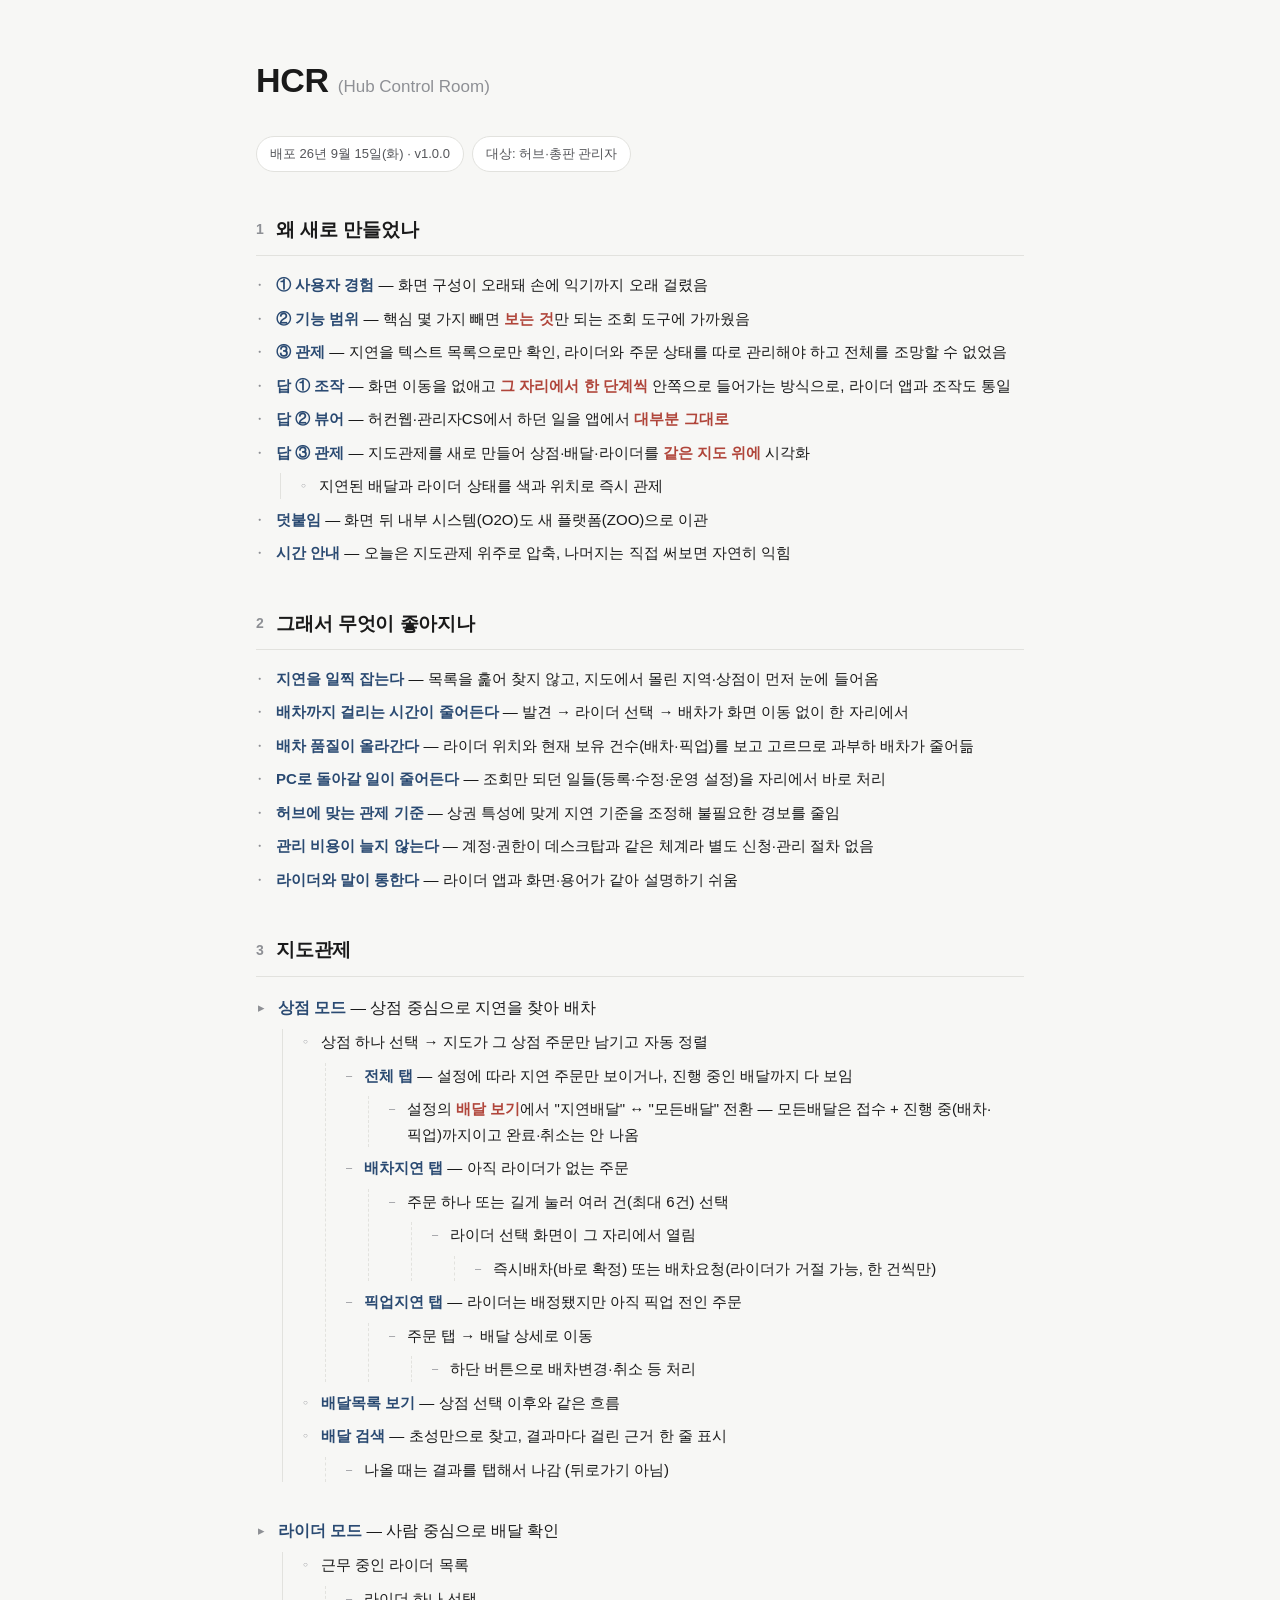
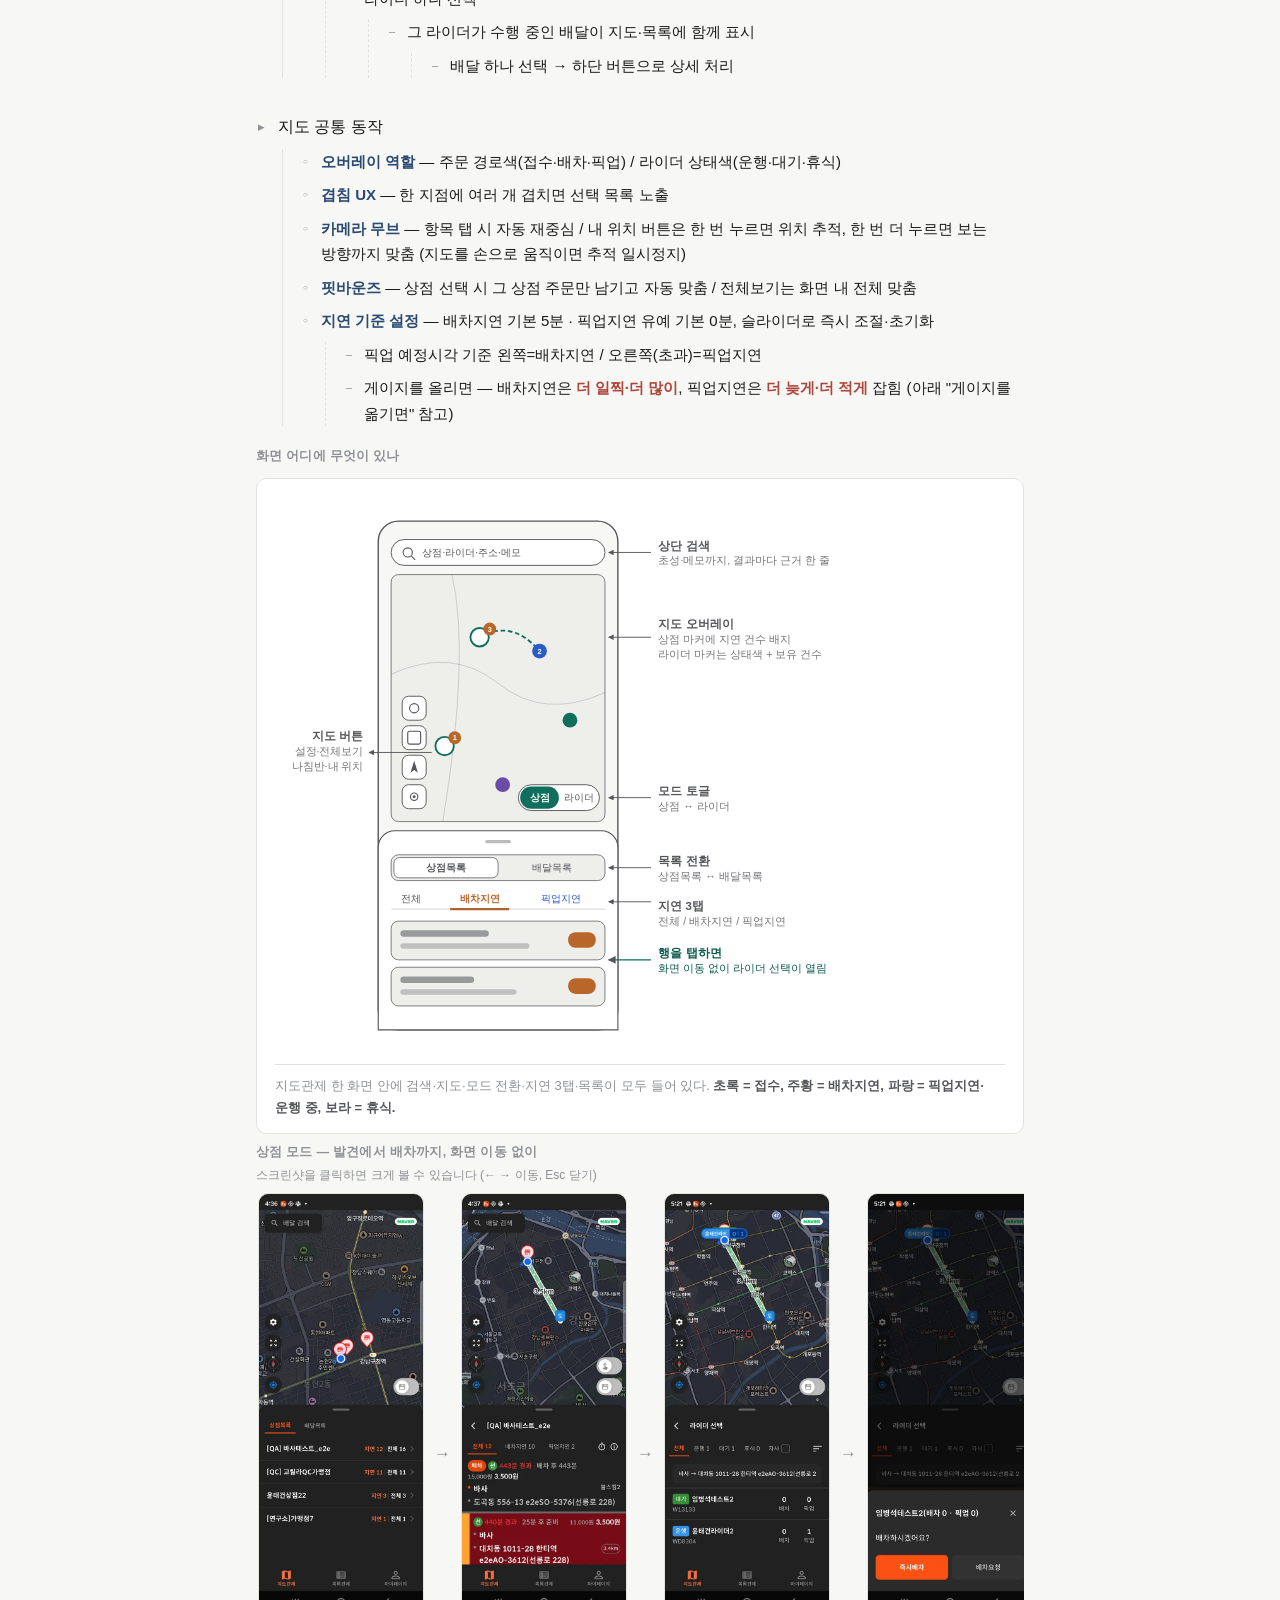
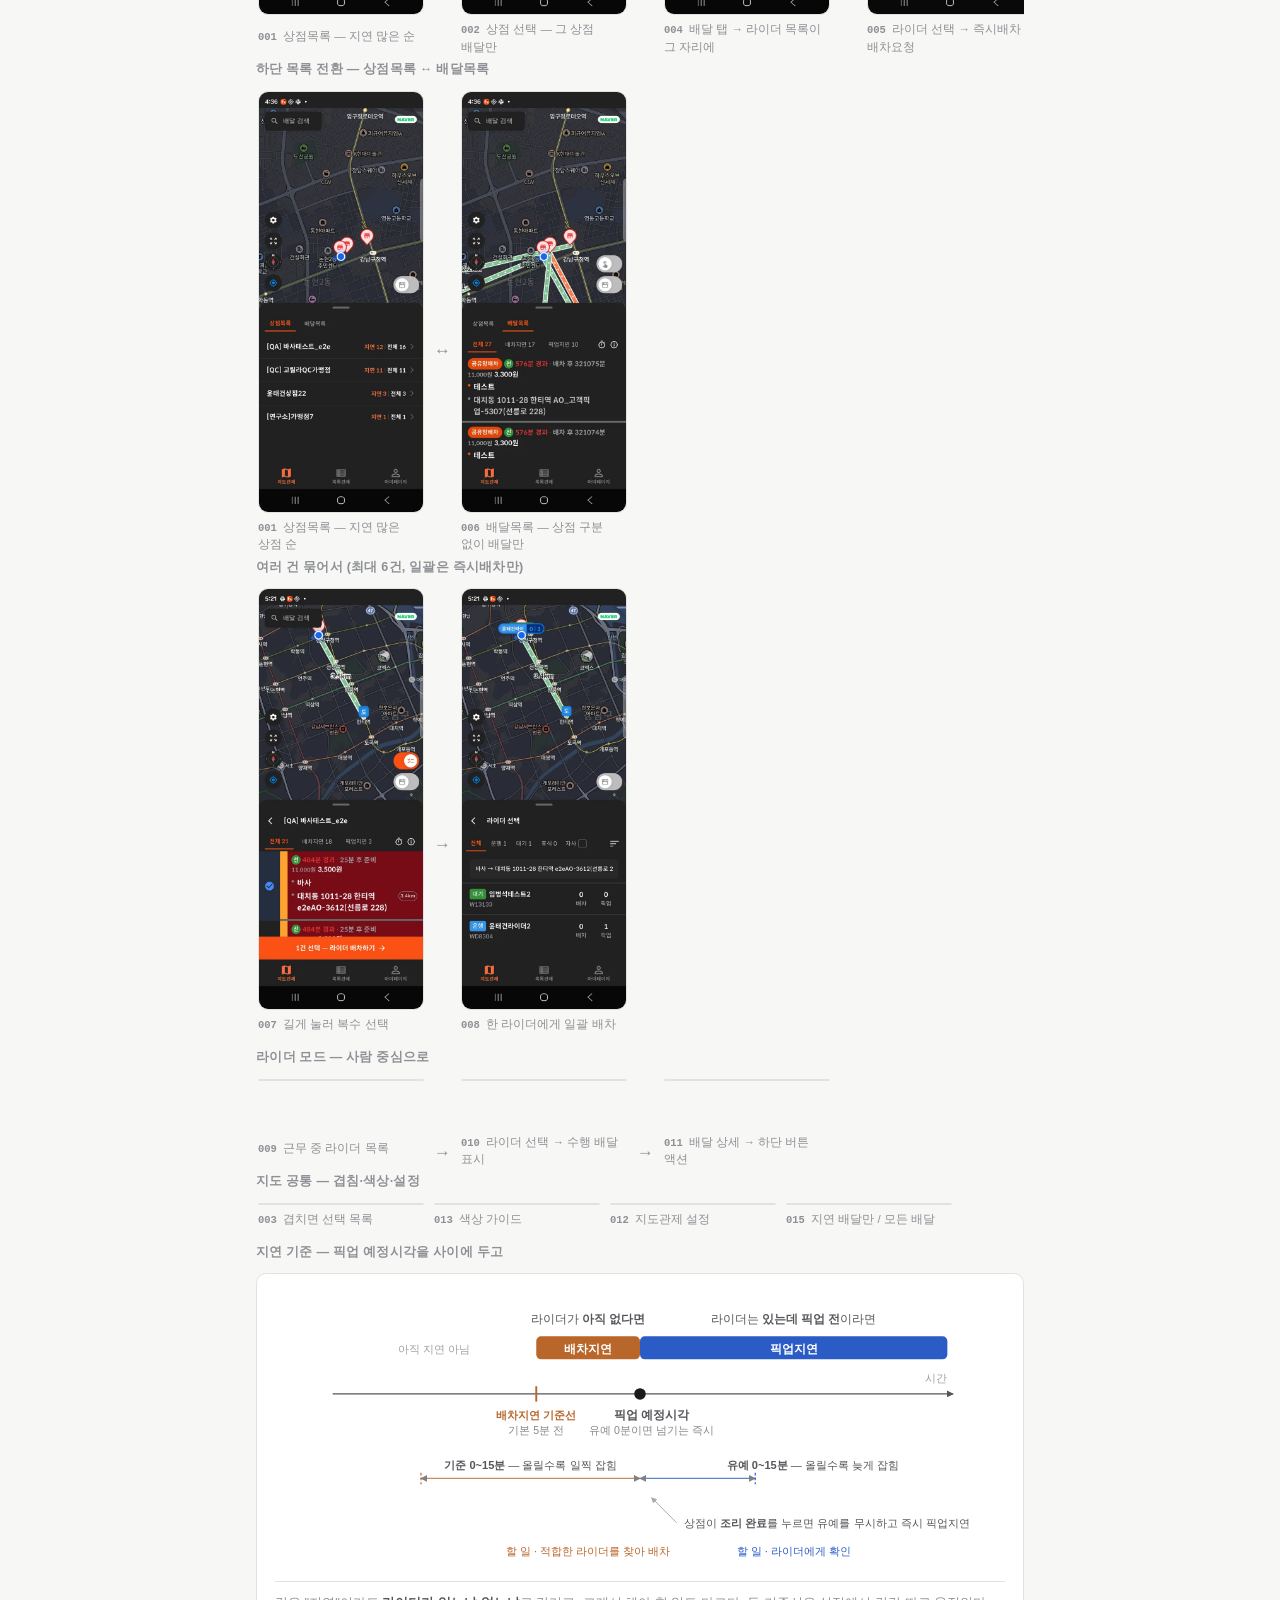
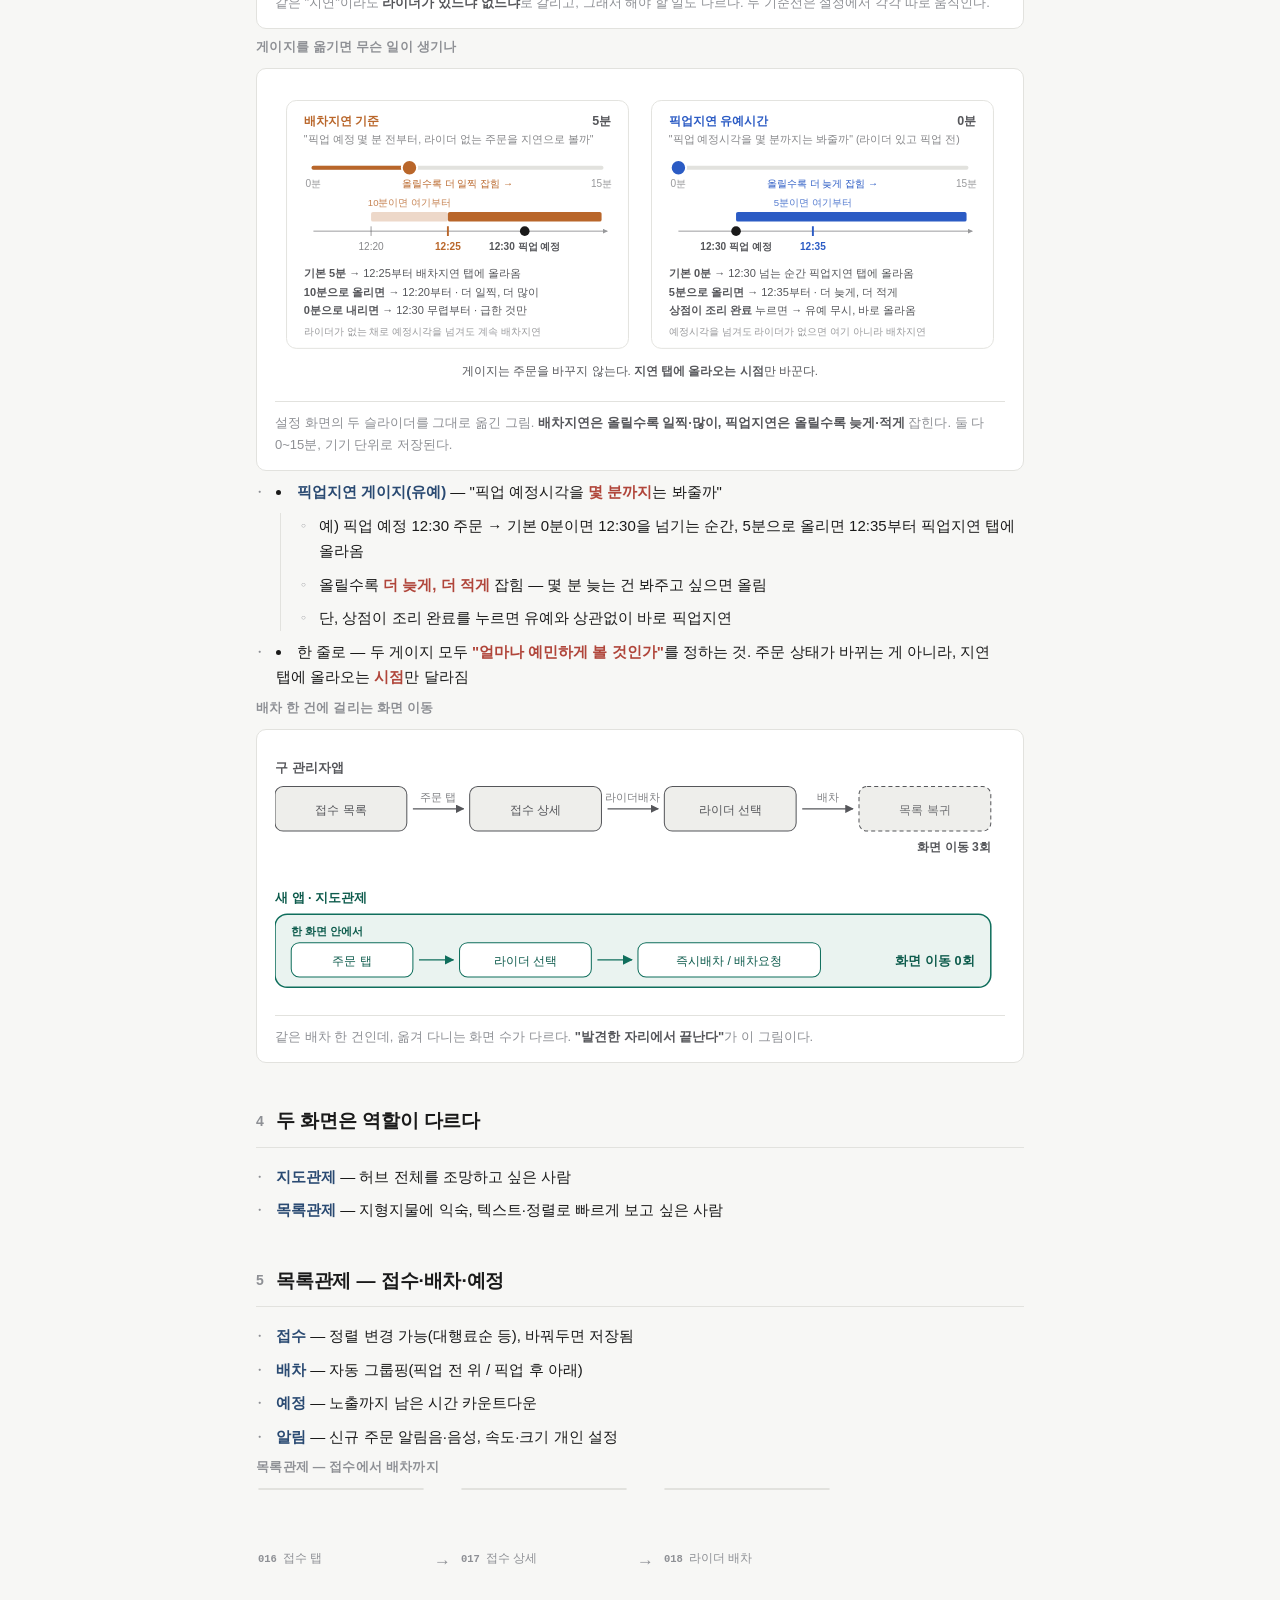
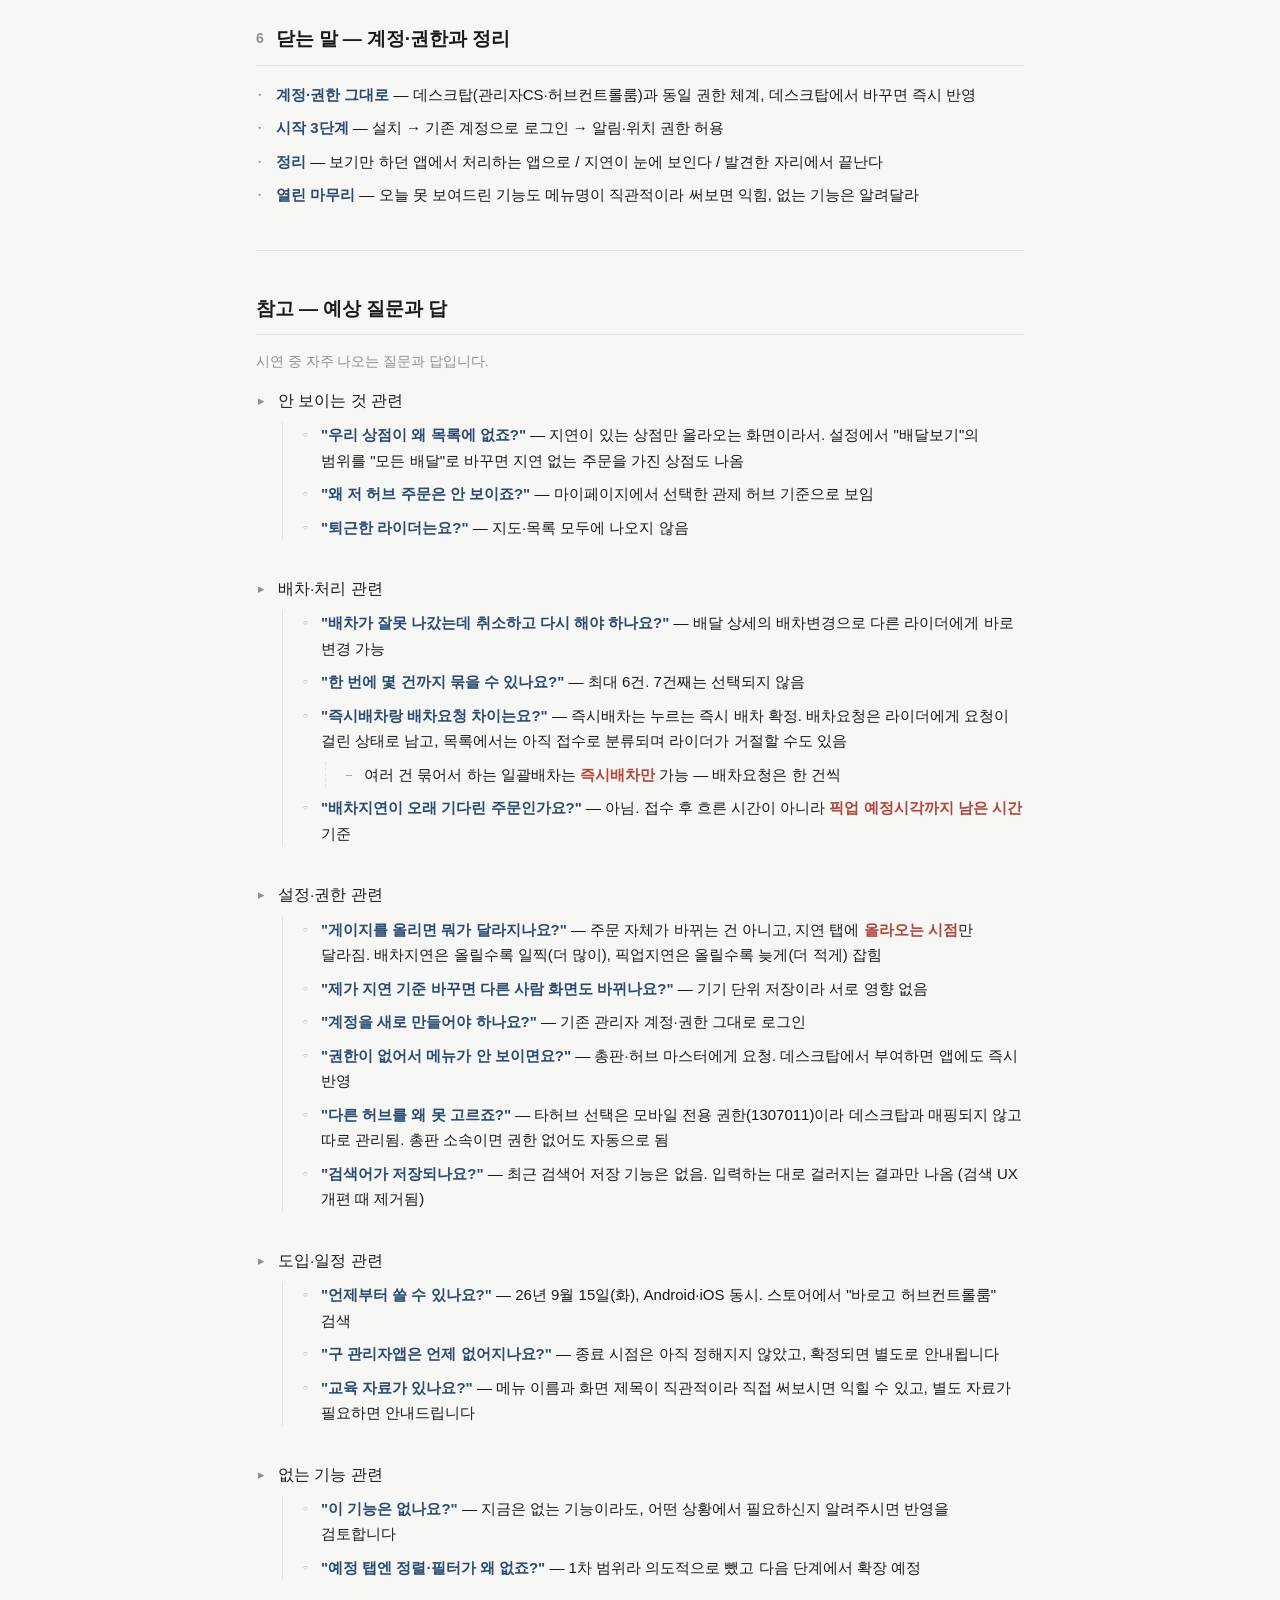
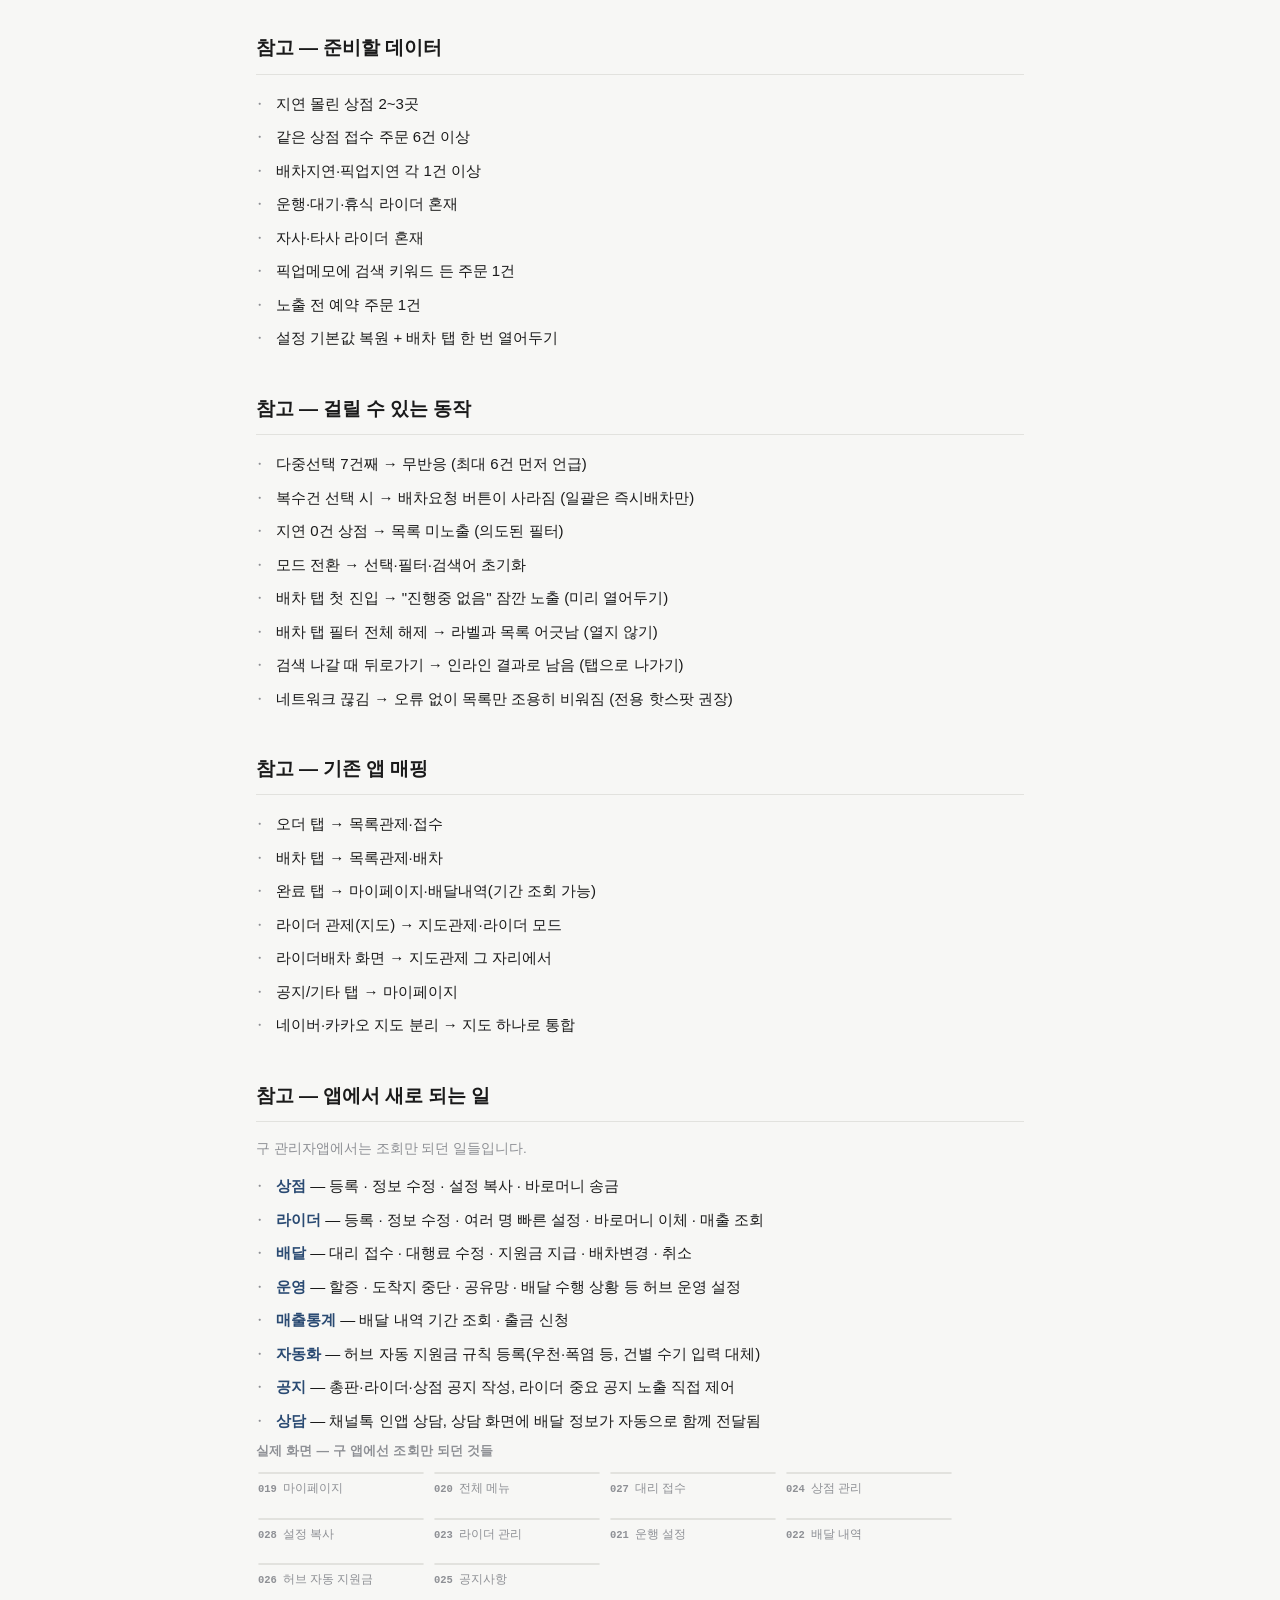
<file: index.html>
<!doctype html>
<html lang="ko">
<head>
<meta charset="utf-8">
<title>HCR (Hub Control Room)</title>
<meta http-equiv="refresh" content="0; url=./2026-09-02-map-list-control-demo-outline.html?v=10">
<link rel="canonical" href="./2026-09-02-map-list-control-demo-outline.html?v=10">
<style>
  body{margin:0;min-height:100vh;display:flex;align-items:center;justify-content:center;
       font-family:'Noto Sans KR',-apple-system,'Malgun Gothic',sans-serif;
       background:#f7f7f6;color:#17191a}
  @media (prefers-color-scheme:dark){body{background:#131414;color:#edeeed}}
  a{color:#0f6e5c}
  @media (prefers-color-scheme:dark){a{color:#4fbfa2}}
</style>
</head>
<body>
  <p>문서로 이동 중… 자동으로 넘어가지 않으면
     <a href="./2026-09-02-map-list-control-demo-outline.html?v=10">여기를 눌러주세요</a>.</p>
</body>
</html>
</file>
